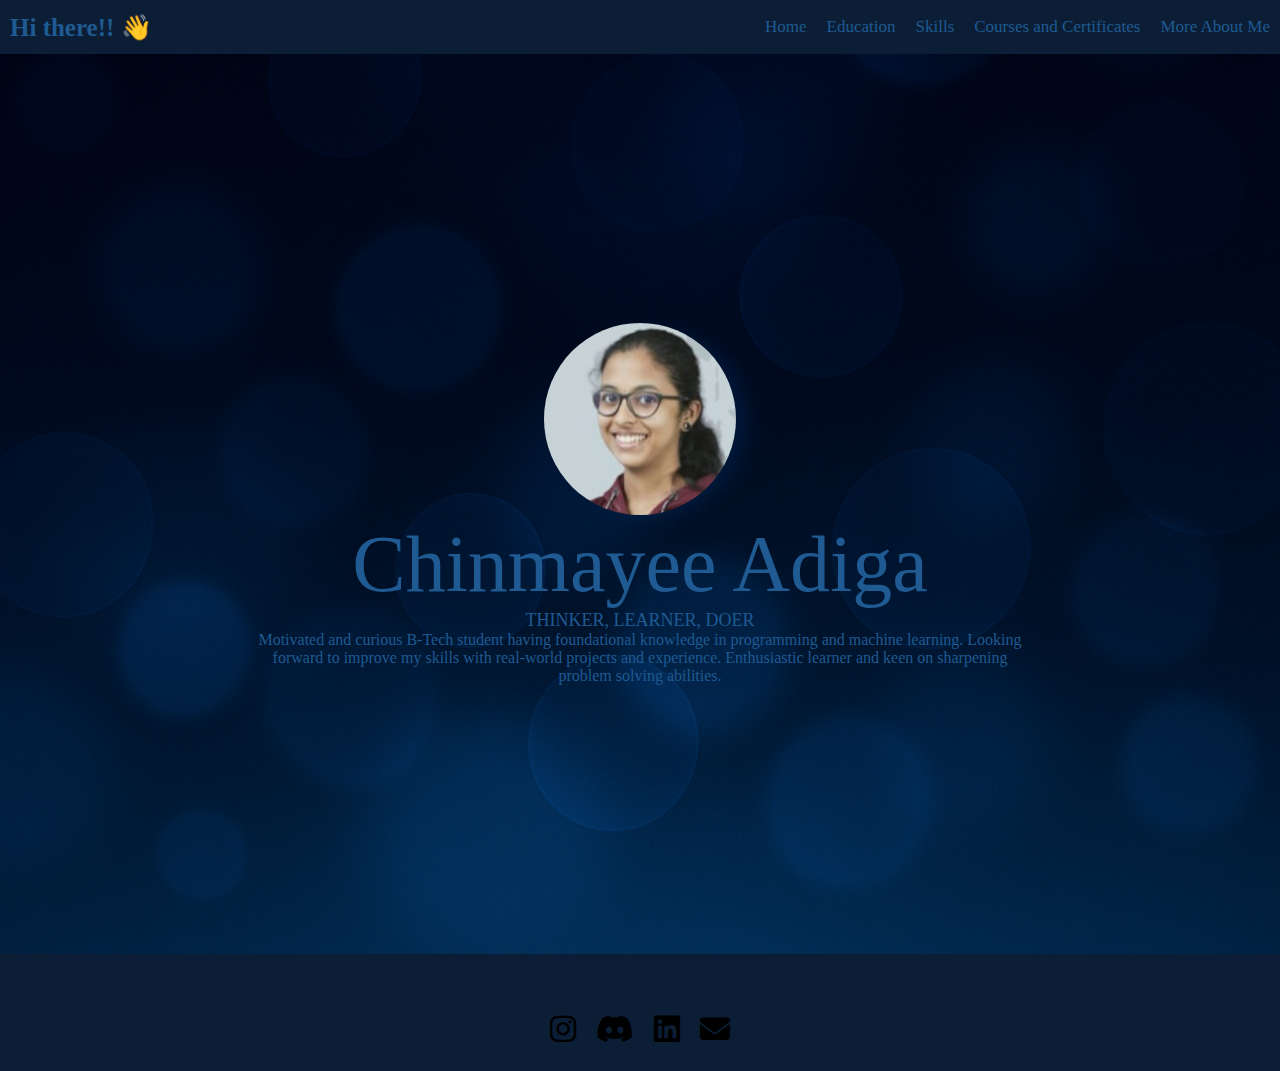
<file: index.html>
<!DOCTYPE html>
<html lang="en">
<head>
    <meta charset="UTF-8">
    <meta name="viewport" content="width=device-width, initial-scale=1.0">
    <title>Resume</title>
    <link rel="stylesheet" href="style.css">
    <link rel="stylesheet" href="https://cdnjs.cloudflare.com/ajax/libs/font-awesome/6.7.2/css/all.min.css">
</head>
<body>
    <div class="navbar">
            <p class="greet"><b>Hi there!! 👋</b></p>
            <div class="head"><a href="index.html">Home</a></div>
            <div class="head"><a href="Education.html">Education</a></div>
            <div class="head"><a href="Skills.html">Skills</a></div>
            <div class="head"><a href="C&C.html">Courses and Certificates</a></div>
            <div class="head"><a href="More.html">More About Me</a></div>
    </div>
    <div class="background">
        <div class="intro">
            <div class="profile"><img src="pp.jpg" alt="Profile picture"></div>
            <p class="name">Chinmayee Adiga</p>
            <p class="one-liner">THINKER, LEARNER, DOER</p>
            <p class="para">Motivated and curious B-Tech student having foundational knowledge in programming and machine learning. Looking forward to improve my skills with real-world projects and experience. Enthusiastic learner and keen on sharpening problem solving abilities. </p>
        </div>
    </div>
    <div class="contact">
        <div class="icon"><a href="https://www.instagram.com/chinmayeeadiga?igsh=MXEyNHhmenU0OGM1Zw=="><i class="fa-brands fa-instagram" style="color: #000000;"></i></a></div>
        <div class="icon"><a href="https://discord.com/users/997477960548364378"><i class="fa-brands fa-discord" style="color: #000000;"></i></a></div>
        <div class="icon"><a href="https://www.linkedin.com/in/chinmayee-adiga-66476a324?utm_source=share&utm_campaign=share_via&utm_content=profile&utm_medium=android_app"><i class="fa-brands fa-linkedin" style="color: #000000;"></i></a></div>
        <div class="icon"><a href="mailto:chinmayeeadiga.241cs118@nitk.edu.in"><i class="fa-solid fa-envelope" style="color: #000000;"></i></a></div>
    </div>
</body>
</html>
</file>
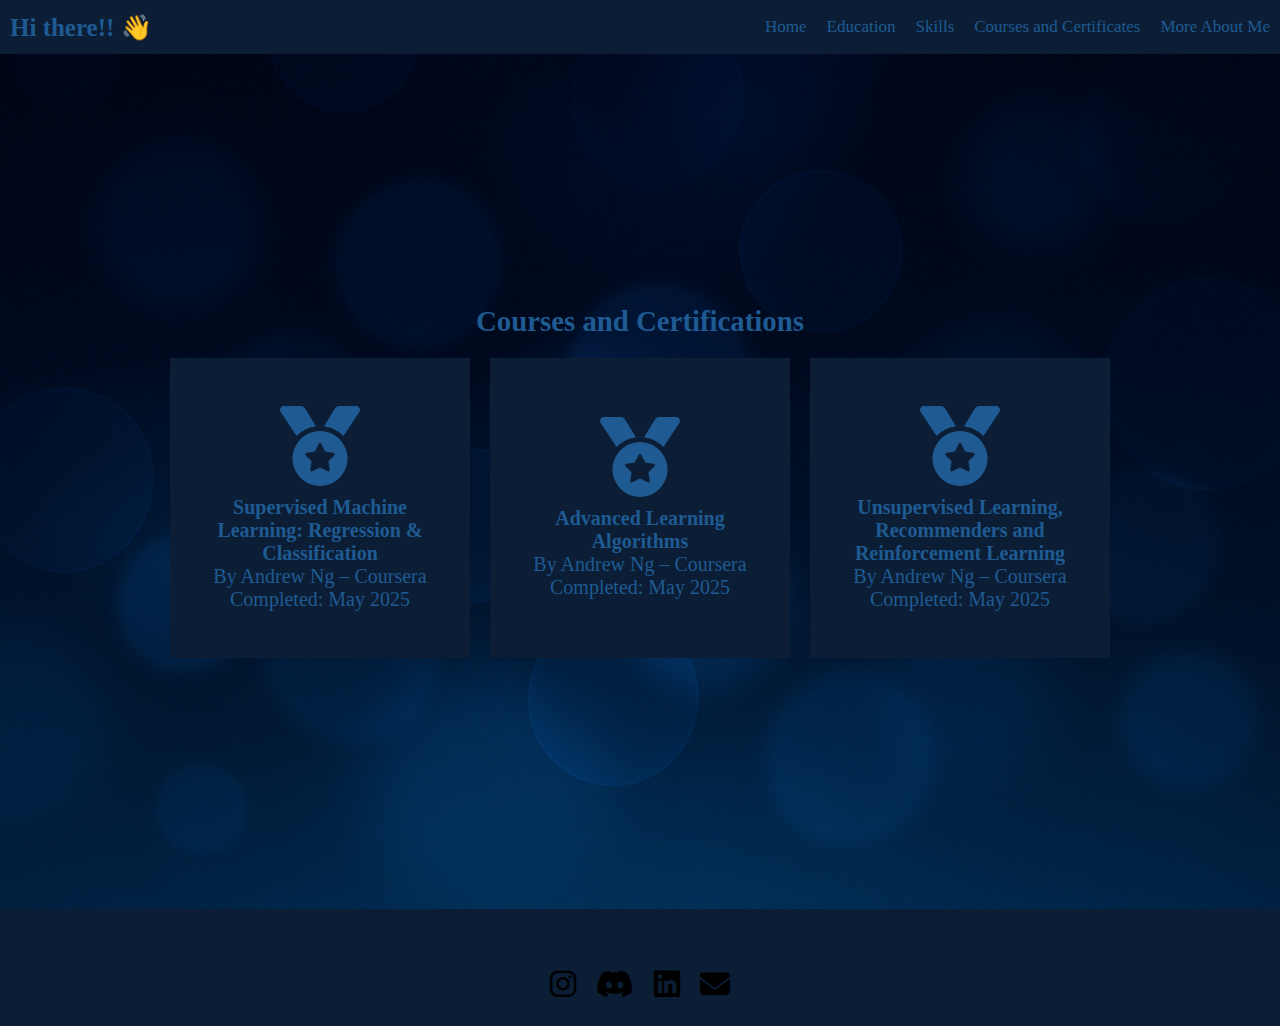
<file: C&C.html>
<!DOCTYPE html>
<html lang="en">
<head>
    <meta charset="UTF-8">
    <meta name="viewport" content="width=device-width, initial-scale=1.0">
    <title>Resume</title>
    <link rel="stylesheet" href="C&C.css">
    <link rel="stylesheet" href="https://cdnjs.cloudflare.com/ajax/libs/font-awesome/6.7.2/css/all.min.css">
</head>
<body>
    <div class="navbar">
            <p class="greet"><b>Hi there!! 👋</b></p>
            <div class="head"><a href="index.html">Home</a></div>
            <div class="head"><a href="Education.html">Education</a></div>
            <div class="head"><a href="Skills.html">Skills</a></div>
            <div class="head"><a href="C&C.html">Courses and Certificates</a></div>
            <div class="head"><a href="More.html">More About Me</a></div>
    </div>
    <div class="background">
  <h2>Courses and Certifications</h2>
  <div class="courses">
    <div class="certificates">
      <i class="fas fa-medal fa-4x"></i>
      <p><b>Supervised Machine Learning: Regression & Classification</b><p>
      <p>By Andrew Ng – Coursera</p>
      <p>Completed: May 2025</p>
    </div>
    <div class="certificates">
      <i class="fas fa-medal fa-4x"></i>
      <p><b>Advanced Learning Algorithms</b></p>
      <p>By Andrew Ng – Coursera</p>
      <p>Completed: May 2025</p>
    </div>
    <div class="certificates">
      <i class="fas fa-medal fa-4x"></i>
      <p><b>Unsupervised Learning, Recommenders and Reinforcement Learning</b></p>
      <p>By Andrew Ng – Coursera</p>
      <p>Completed: May 2025</p>
    </div>
  </div>
</div>

    <div class="contact">
        <div class="icon"><a href="https://www.instagram.com/chinmayeeadiga?igsh=MXEyNHhmenU0OGM1Zw=="><i class="fa-brands fa-instagram" style="color: #000000;"></i></a></div>
        <div class="icon"><a href="https://discord.com/users/997477960548364378"><i class="fa-brands fa-discord" style="color: #000000;"></i></a></div>
        <div class="icon"><a href="https://www.linkedin.com/in/chinmayee-adiga-66476a324?utm_source=share&utm_campaign=share_via&utm_content=profile&utm_medium=android_app"><i class="fa-brands fa-linkedin" style="color: #000000;"></i></a></div>
        <div class="icon"><a href="mailto:chinmayeeadiga.241cs118@nitk.edu.in"><i class="fa-solid fa-envelope" style="color: #000000;"></i></a></div>
    </div>
</body>
</html>
</file>
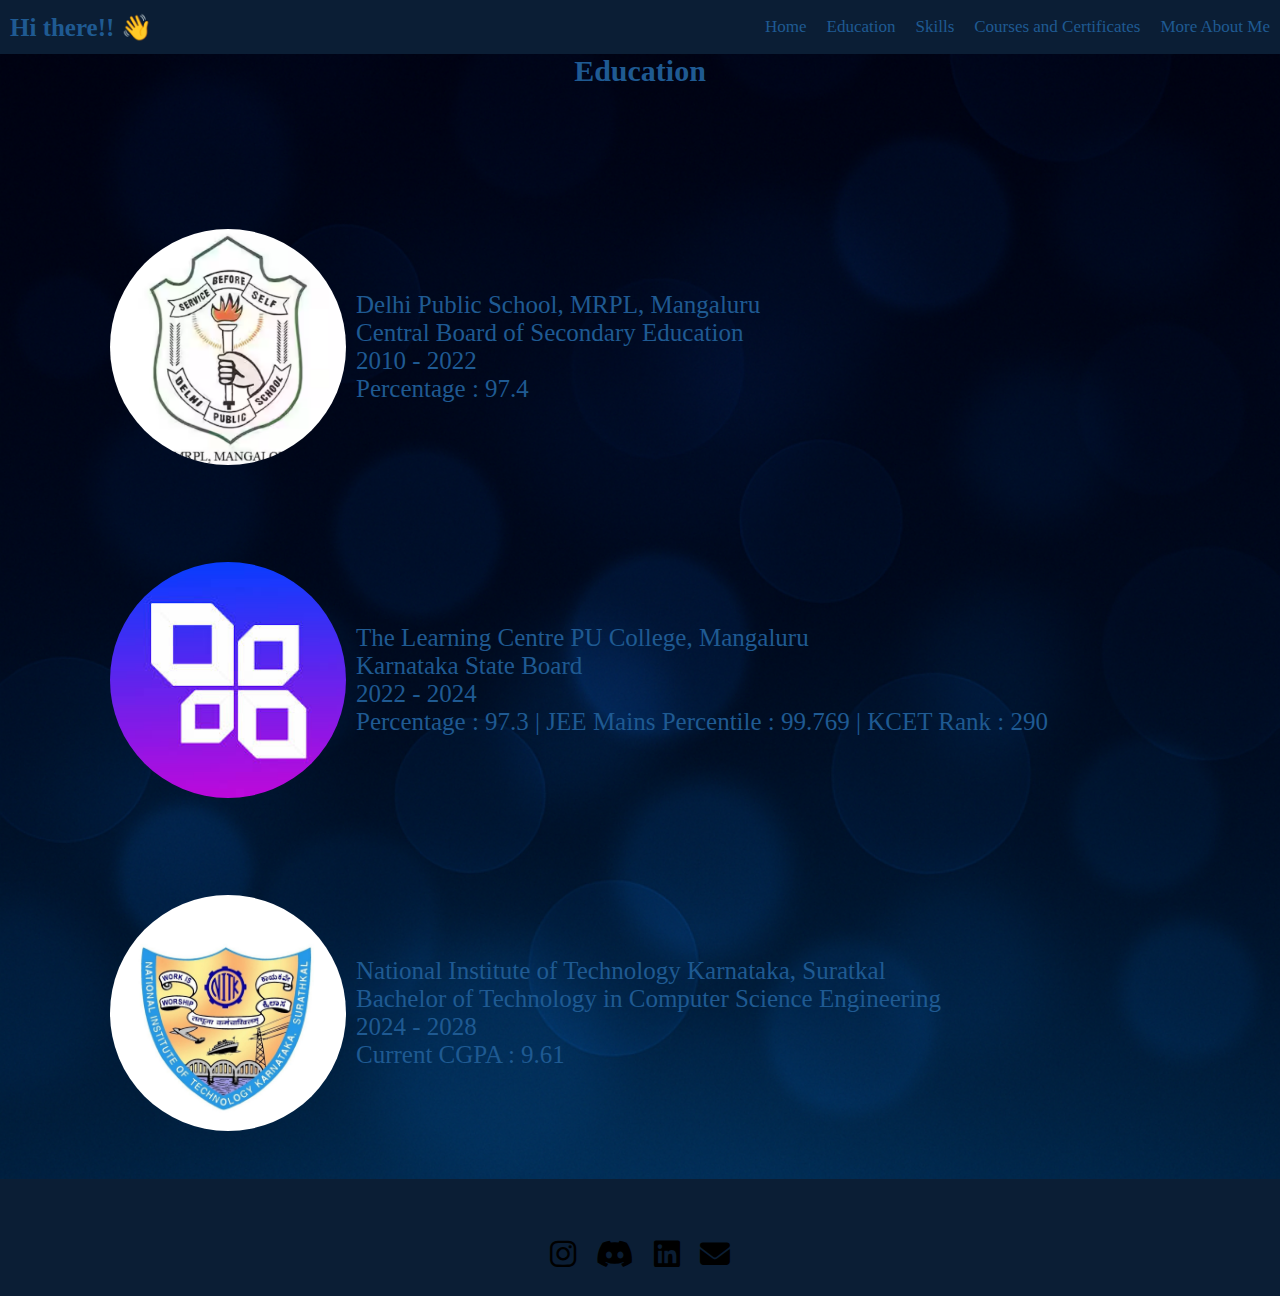
<file: Education.html>
<!DOCTYPE html>
<html lang="en">
<head>
    <meta charset="UTF-8">
    <meta name="viewport" content="width=device-width, initial-scale=1.0">
    <title>Resume</title>
    <link rel="stylesheet" href="edustyle.css">
    <link rel="stylesheet" href="https://cdnjs.cloudflare.com/ajax/libs/font-awesome/6.7.2/css/all.min.css">
</head>
<body>
    <div class="navbar">
        <p class="greet"><b>Hi there!! 👋</b></p>
        <div class="head"><a href="index.html">Home</a></div>
        <div class="head"><a href="Education.html">Education</a></div>
        <div  class="head"><a href="Skills.html">Skills</a></div>
        <div class="head"><a href="C&C.html">Courses and Certificates</a></div>
        <div class="head"><a href="More.html">More About Me</a></div>
    </div>
    <div class="background">
        <p class="heading"><b>Education</b></p>
        <div class="school">
            <img src="dps.png" class="logo"/>
            <p class="details">Delhi Public School, MRPL, Mangaluru<br>
            Central Board of Secondary Education<br>
            2010 - 2022<br>
            Percentage : 97.4</p>
        </div>
        <div class="school">
            <img src="cfal.jpeg" class="logo"/>
            <p class="details">The Learning Centre PU College, Mangaluru<br>
            Karnataka State Board<br>
            2022 - 2024<br>
            Percentage : 97.3 | JEE Mains Percentile : 99.769 | KCET Rank : 290</p>
        </div>
        <div class="school" >
            <img src="nitk.jpg" class="logo"/>
            <p class="details">National Institute of Technology Karnataka, Suratkal<br>
            Bachelor of Technology in Computer Science Engineering<br>
            2024 - 2028<br>
            Current CGPA : 9.61</P>
        </div>
    </div>
    <div class="contact">
        <div class="icon"><a href="https://www.instagram.com/chinmayeeadiga?igsh=MXEyNHhmenU0OGM1Zw=="><i class="fa-brands fa-instagram" style="color: #000000;"></i></a></div>
        <div class="icon"><a href="https://discord.com/users/997477960548364378"><i class="fa-brands fa-discord" style="color: #000000;"></i></a></div>
        <div class="icon"><a href="https://www.linkedin.com/in/chinmayee-adiga-66476a324?utm_source=share&utm_campaign=share_via&utm_content=profile&utm_medium=android_app"><i class="fa-brands fa-linkedin" style="color: #000000;"></i></a></div>
        <div class="icon"><a href="mailto:chinmayeeadiga.241cs118@nitk.edu.in"><i class="fa-solid fa-envelope" style="color: #000000;"></i></a></div>
    </div>
</body>
</html>
</file>
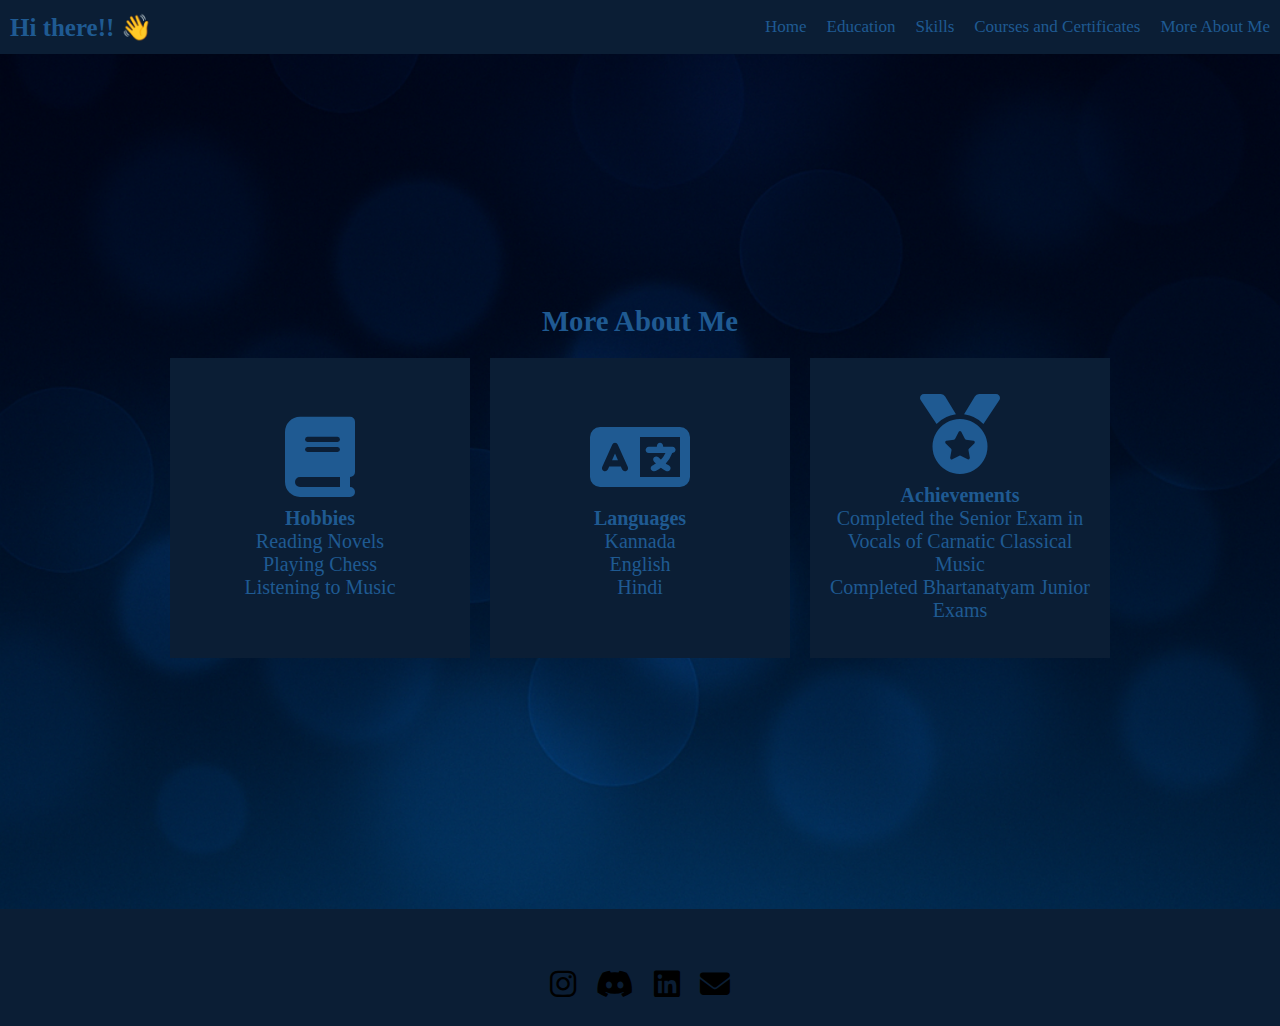
<file: More.html>
<!DOCTYPE html>
<html lang="en">
<head>
    <meta charset="UTF-8">
    <meta name="viewport" content="width=device-width, initial-scale=1.0">
    <title>Resume</title>
    <link rel="stylesheet" href="more.css">
    <link rel="stylesheet" href="https://cdnjs.cloudflare.com/ajax/libs/font-awesome/6.7.2/css/all.min.css">
</head>
<body>
    <div class="navbar">
            <p class="greet"><b>Hi there!! 👋</b></p>
            <div class="head"><a href="index.html">Home</a></div>
            <div class="head"><a href="Education.html">Education</a></div>
            <div class="head"><a href="Skills.html">Skills</a></div>
            <div class="head"><a href="C&C.html">Courses and Certificates</a></div>
            <div class="head"><a href="More.html">More About Me</a></div>
    </div>
    <div class="background">
  <h1>More About Me</h1>
  <div class="section">
    <div class="blocks">
      <i class="fa-solid fa-book fa-4x"></i>
      <p><b>Hobbies</b><p>
      <p>Reading Novels</p>
      <p>Playing Chess</p>
      <P>Listening to Music</P>
    </div>
    <div class="blocks">
      <i class="fa-solid fa-language fa-4x"></i>
      <p><b>Languages</b></p>
      <p>Kannada</p>
      <p>English</p>
      <p>Hindi</p>
    </div>
    <div class="blocks">
      <i class="fas fa-medal fa-4x"></i>
      <p><b>Achievements</b></p>
      <p>Completed the Senior Exam in Vocals of Carnatic Classical Music</p>
      <p>Completed Bhartanatyam Junior Exams </p>
    </div>
  </div>
</div>

    <div class="contact">
        <div class="icon"><a href="https://www.instagram.com/chinmayeeadiga?igsh=MXEyNHhmenU0OGM1Zw=="><i class="fa-brands fa-instagram" style="color: #000000;"></i></a></div>
        <div class="icon"><a href="https://discord.com/users/997477960548364378"><i class="fa-brands fa-discord" style="color: #000000;"></i></a></div>
        <div class="icon"><a href="https://www.linkedin.com/in/chinmayee-adiga-66476a324?utm_source=share&utm_campaign=share_via&utm_content=profile&utm_medium=android_app"><i class="fa-brands fa-linkedin" style="color: #000000;"></i></a></div>
        <div class="icon"><a href="mailto:chinmayeeadiga.241cs118@nitk.edu.in"><i class="fa-solid fa-envelope" style="color: #000000;"></i></a></div>
    </div>
</body>
</html>
</file>
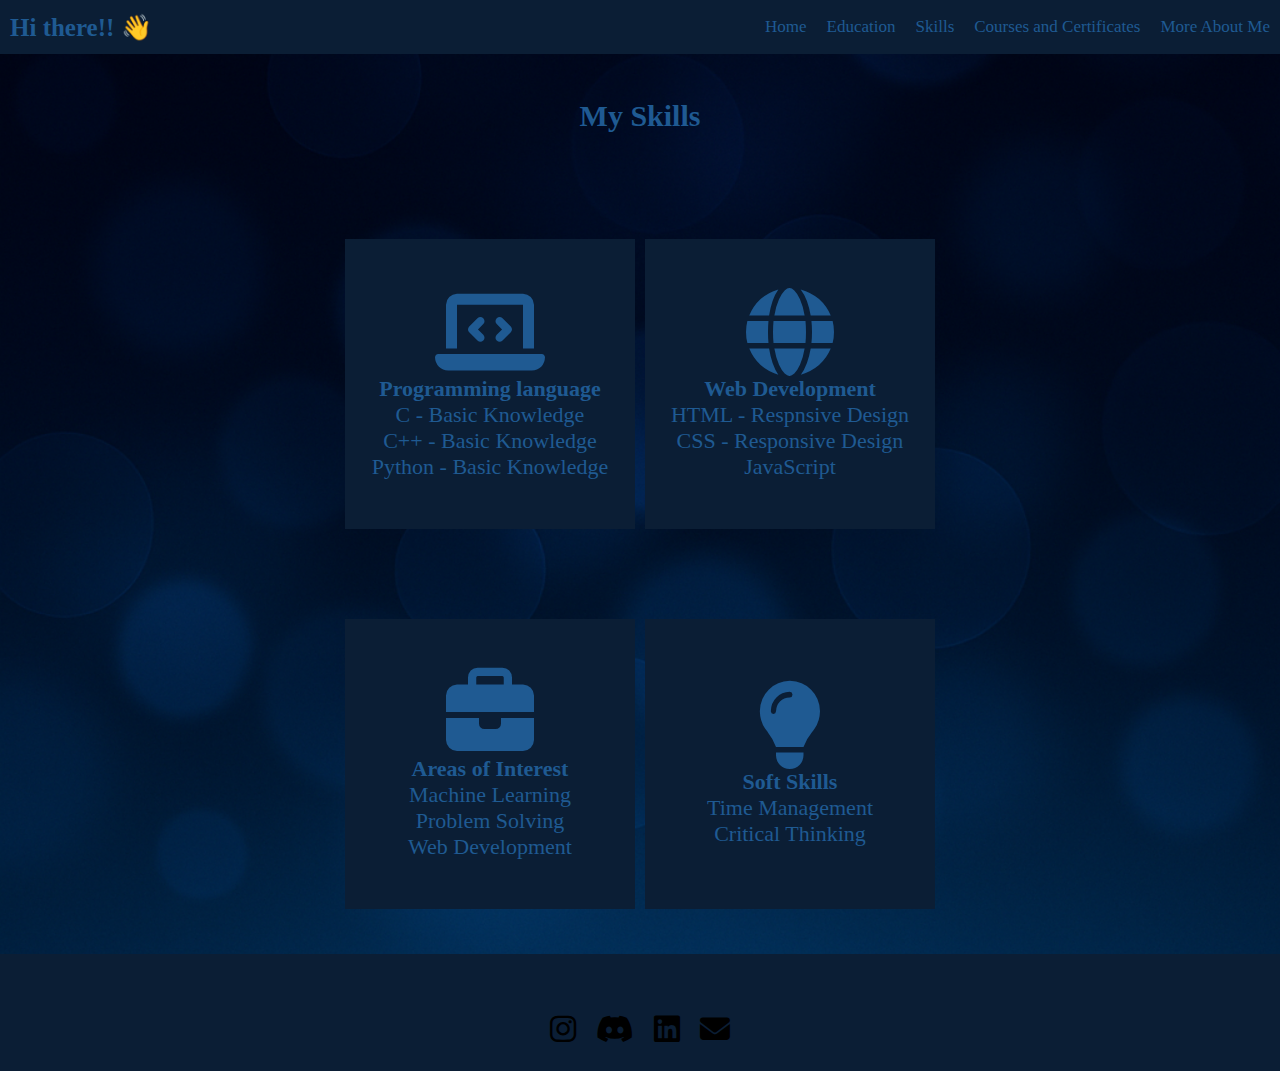
<file: Skills.html>
<!DOCTYPE html>
<html lang="en">
<head>
    <meta charset="UTF-8">
    <meta name="viewport" content="width=device-width, initial-scale=1.0">
    <title>Resume</title>
    <link rel="stylesheet" href="skills.css">
    <link rel="stylesheet" href="https://cdnjs.cloudflare.com/ajax/libs/font-awesome/6.7.2/css/all.min.css">
</head>
<body>
    <div class="navbar">
            <p class="greet"><b>Hi there!! 👋</b></p>
            <div class="head"><a href="index.html">Home</a></div>
            <div class="head"><a href="Education.html">Education</a></div>
            <div class="head"><a href="Skills.html">Skills</a></div>
            <div class="head"><a href="C&C.html">Courses and Certificates</a></div>
            <div class="head"><a href="More.html">More About Me</a></div>
    </div>
    <div class="background">
        <p class="heading"><b>My Skills</b></p>
        <div class="line1">
            <div class="language"><i class="fa-solid fa-laptop-code fa-4x"></i>
                <p><b>Programming language</b></p>
                <ul type="none">
                    <li>C  -  Basic Knowledge</li>
                    <li>C++  -  Basic Knowledge</li>
                    <li>Python  -  Basic Knowledge</li>
                </ul>
            </div>
            <div class="webdev"><i  class="fa-solid fa-globe fa-4x"></i>
                <p><b>Web Development</b></p>
                <ul type="none">
                    <li>HTML  -  Respnsive Design</li>
                    <li>CSS  -  Responsive Design</li>
                    <li>JavaScript</li>
                </ul>
            </div>
        </div>
        <div class="line2">
            <div class="tools"><i class="fa-solid fa-briefcase fa-4x"></i>
                <p><b>Areas of Interest</b></p>
                <ul type="none">
                    <li>Machine Learning</li>
                    <li>Problem Solving</li>
                    <li>Web Development</li>
                </ul>
            </div>
            <div class="softskills"><i class="fa-solid fa-lightbulb fa-4x"></i>
                <p><b>Soft Skills</b></p>
                <ul type="none">
                    <li>Time Management</li>
                    <li>Critical Thinking </li>
                </ul>
            </div>
        </div>
    </div>
    <div class="contact">
        <div class="icon"><a href="https://www.instagram.com/chinmayeeadiga?igsh=MXEyNHhmenU0OGM1Zw=="><i class="fa-brands fa-instagram" style="color: #000000;"></i></a></div>
        <div class="icon"><a href="https://discord.com/users/997477960548364378"><i class="fa-brands fa-discord" style="color: #000000;"></i></a></div>
        <div class="icon"><a href="https://www.linkedin.com/in/chinmayee-adiga-66476a324?utm_source=share&utm_campaign=share_via&utm_content=profile&utm_medium=android_app"><i class="fa-brands fa-linkedin" style="color: #000000;"></i></a></div>
        <div class="icon"><a href="mailto:chinmayeeadiga.241cs118@nitk.edu.in"><i class="fa-solid fa-envelope" style="color: #000000;"></i></a></div>
    </div>
</body>
</html>
</file>
<file: style.css>
* {
    margin: 0;
    padding: 0;
    box-sizing: border-box;
}

.background {
    margin: 0;
    width: 100%;
    height: 100vh;
    background-image: url("bg.png");
    background-position: bottom;
    background-size: cover;
    display: grid;
    align-items: center;
}

.intro {
    justify-content: center;
    align-items: center;
    color: 	#1F5A92;
    text-align: center;
}


img {
    border-radius: 50%;
    width: 15%;
    height: auto;
}

.name {
    font-family: cursive;
    font-size: 80px;
}

.one-liner {
    font-family: cursive;
    font-size: large;
}

.contact {
    width: 100%;
    height: 13vh;
    background-color: 	#0B1E35;
    text-align: center;
    justify-content: center;
    align-items: center;
    display: flex;


}

.icon {
    padding: 10px;
    height: 20px;
    font-size: 30px;
}

.navbar {
    display: flex;
    height: 6vh;
    width: 100%;
    align-items: center;
    justify-content: flex-end;
    background-color: #0b1e35;
}

.head {
    display: flex;
    text-align: center;
    padding-right: 10px;
    padding-left: 10px ;
    height: 100%;
    font-size: 17px;
    align-items: center;
}

a {
  text-decoration: none;  
  color: #1F5A92 ;
  align-items: center;
          
}

.head:hover {
    background-color: #040A17 ;
    border: white;
}

.greet {
    margin-right: auto;
    padding-left: 10px;
    color: #1F5A92;
    font-size: 25px;
}

.para {
    padding-left: 250px;
    padding-right: 250px;
}

@media screen and (max-width: 700px) {
  .greet {
    font-size: 95%;
  }

  .head {
    font-size: 95%;
    padding-right: 7px;
    padding-left: 7px ;
  }

  .para {
    padding-left: 100px;
    padding-right: 100px;
}
}

@media  screen and (max-width: 500px){
    .greet {
        font-size: 80%;
    }

    .head {
        font-size: 85%;
        padding-right: 5px;
        padding-left: 5px ;
    }
}

@media screen and (max-width: 444px){
     .greet {
        font-size: 70%;
    }

    .head {
        font-size: 75%;
        padding-right: 4px;
    padding-left: 4px ;
    }

    .name {
    font-size: 60px;
}
}
</file>
<file: C&C.css>
* {
    margin: 0;
    padding: 0;
    box-sizing: border-box;
}

.background {
    margin: 0;
    width: 100%;
    height: 95vh;
    background-image: url("bg.png");
    background-position: bottom;
    background-size: cover;
    text-align: center;
    display: flex;
    flex-direction: column;
    justify-content: center;
    
}

.background h2 {
  font-size: 1.8rem;
  margin-bottom: 20px;
  color: #1F5A92;
}

.courses {
  display: flex;
  justify-content: center;
  gap: 20px;
}

.certificates {
  background-color: #0b1e35;
  padding: 20px;
  width: 300px;
  height: 300px;
  color: #1F5A92;
  text-align: center;
  font-size: 20px;
  display: flex;
  flex-direction: column;
  align-items: center;
  justify-content: center;
}

.certificates i {
  margin-bottom: 10px;
}


.contact {
    width: 100%;
    height: 13vh;
    background-color: 	#0B1E35;
    text-align: center;
    justify-content: center;
    align-items: center;
    display: flex;


}

.icon {
    padding: 10px;
    height: 20px;
    font-size: 30px;
}

.navbar {
    display: flex;
    height: 6vh;
    width: 100%;
    align-items: center;
    justify-content: flex-end;
    background-color: #0b1e35;
}

.head {
    display: flex;
    text-align: center;
    padding-right: 10px;
    padding-left: 10px ;
    height: 100%;
    font-size: 17px;
    align-items: center;
}

a {
  text-decoration: none;  
  color: #1F5A92 ;
  align-items: center;
          
}

.head:hover {
    background-color: #040A17 ;
    border: white;
}

.greet {
    margin-right: auto;
    padding-left: 10px;
    color: #1F5A92;
    font-size: 25px;
}

@media screen and (max-width: 700px) {
  .greet {
    font-size: 95%;
  }

  .head {
    font-size: 95%;
    padding-right: 7px;
    padding-left: 7px ;
  }

}

@media  screen and (max-width: 500px){
    .greet {
        font-size: 80%;
    }

    .head {
        font-size: 85%;
        padding-right: 5px;
        padding-left: 5px ;
    }
}

@media screen and (max-width: 444px){
     .greet {
        font-size: 70%;
    }

    .head {
        font-size: 75%;
        padding-right: 4px;
    padding-left: 4px ;
    }
}

@media screen and (max-width: 672px) {
    .certificates {
        font-size: 17px;
    }
    
}

@media screen and (max-width: 470px) {
    .certificates {
        font-size: 10px;
        width: 150px;
        height: 150px;
    }

    .courses {
        display: flex;
        flex-direction: column;
        align-items: center;
    }
    
    .background {
        height: 85vh;
    }
}
</file>
<file: edustyle.css>
* {
    margin: 0;
    padding: 0;
    box-sizing: border-box;
}

.background {
    margin: 0;
    width: 100%;
    height: 125vh;
    background-image: url("bg.png");
    background-position: bottom;
    background-size: cover;
    display: grid;
}


.contact {
    width: 100%;
    height: 13vh;
    background-color: 	#0B1E35;
    text-align: center;
    justify-content: center;
    align-items: center;
    display: flex;


}

.icon {
    padding: 10px;
    height: 20px;
    font-size: 30px;
    
}

.navbar {
    display: flex;
    height: 6vh;
    width: 100%;
    align-items: center;
    justify-content: flex-end;
    background-color: #0b1e35;
}

.head {
    display: flex;
    padding-right: 10px;
    padding-left: 10px ;
    height: 100%;
    font-size: 17px;
    align-items: center;
}

a {
  text-decoration: none;  
  color: #1F5A92 ;
  align-items: center;
          
}

.head:hover {
    background-color: #040A17 ;
    border: white;
}

.greet {
    margin-right: auto;
    padding-left: 10px;
    color: #1F5A92;
    font-size: 25px;
}

.para {
    padding-left: 250px;
    padding-right: 250px;
}

.heading {
    color: #1F5A92;
    font-size: 30px;
    text-align: center;
    height: 50px;
}

.logo {
    display: flex;
    align-items: center;
    width: 20vw;
    height: 20vw;
    border-radius: 50%;
    padding: 10px;    
}

.details {
    color: #1F5A92;
    display: flex;
    align-items: center;
    font-size: 25px;
}

.school {
    display: flex;
    align-items: center;
    padding-left: 100px;
    padding-right: 100px;
}

@media screen and (max-width: 700px) {
  .greet {
    font-size: 95%;
  }

  .head {
    font-size: 95%;
    padding-right: 7px;
    padding-left: 7px ;
  }

}

@media  screen and (max-width: 500px){
    .greet {
        font-size: 80%;
    }

    .head {
        font-size: 85%;
        padding-right: 5px;
        padding-left: 5px ;
    }

    .school {
        padding-left: 20px;
        padding-right: 20px;
    }

    .background {
        height: 100vh;
    }
}

@media screen and (max-width: 444px){
     .greet {
        font-size: 70%;
    }

    .head {
        font-size: 75%;
        padding-right: 4px;
        padding-left: 4px ;
    }

    .school {
        padding-left: 5px;
        padding-right: 5px;
    }
}

@media screen and (max-width: 570px) {
    .details {
        font-size: 22px;
    }
}
</file>
<file: more.css>
* {
    margin: 0;
    padding: 0;
    box-sizing: border-box;
}

.background {
    margin: 0;
    width: 100%;
    height: 95vh;
    background-image: url("bg.png");
    background-position: bottom;
    background-size: cover;
    text-align: center;
    display: flex;
    flex-direction: column;
    justify-content: center;
    
}

.background h1 {
  font-size: 1.8rem;
  margin-bottom: 20px;
  color: #1F5A92;
}

.section {
  display: flex;
  justify-content: center;
  gap: 20px;
}

.blocks {
  background-color: #0b1e35;
  padding: 20px;
  width: 300px;
  height: 300px;
  color: #1F5A92;
  text-align: center;
  font-size: 20px;
  display: flex;
  flex-direction: column;
  align-items: center;
  justify-content: center;
}

.blocks i {
  margin-bottom: 10px;
}


.contact {
    width: 100%;
    height: 13vh;
    background-color: 	#0B1E35;
    text-align: center;
    justify-content: center;
    align-items: center;
    display: flex;


}

.icon {
    padding: 10px;
    height: 20px;
    font-size: 30px;
}

.navbar {
    display: flex;
    height: 6vh;
    width: 100%;
    align-items: center;
    justify-content: flex-end;
    background-color: #0b1e35;
}

.head {
    display: flex;
    text-align: center;
    padding-right: 10px;
    padding-left: 10px ;
    height: 100%;
    font-size: 17px;
    align-items: center;
}

a {
  text-decoration: none;  
  color: #1F5A92 ;
  align-items: center;
          
}

.head:hover {
    background-color: #040A17 ;
    border: white;
}

.greet {
    margin-right: auto;
    padding-left: 10px;
    color: #1F5A92;
    font-size: 25px;
}

@media screen and (max-width: 700px) {
  .greet {
    font-size: 95%;
  }

  .head {
    font-size: 95%;
    padding-right: 7px;
    padding-left: 7px ;
  }

}

@media  screen and (max-width: 500px){
    .greet {
        font-size: 80%;
    }

    .head {
        font-size: 85%;
        padding-right: 5px;
        padding-left: 5px ;
    }
}

@media screen and (max-width: 444px){
     .greet {
        font-size: 70%;
    }

    .head {
        font-size: 75%;
        padding-right: 4px;
    padding-left: 4px ;
    }
}

@media screen and (max-width: 672px) {
    .blocks {
        font-size: 17px;
    }
    
}

@media screen and (max-width: 470px) {
    .blocks {
        font-size: 10px;
        width: 150px;
        height: 150px;
    }

    .section {
        display: flex;
        flex-direction: column;
        align-items: center;
    }
    
    .background {
        height: 85vh;
    }
}
</file>
<file: skills.css>
* {
    margin: 0;
    padding: 0;
    box-sizing: border-box;
}

.background {
    margin: 0;
    width: 100%;
    height: 100vh;
    background-image: url("bg.png");
    background-position: bottom;
    background-size: cover;
    display: grid;
    align-items: center;
}

.contact {
    width: 100%;
    height: 13vh;
    background-color: 	#0B1E35;
    text-align: center;
    justify-content: center;
    align-items: center;
    display: flex;


}

.icon {
    padding: 10px;
    height: 20px;
    font-size: 30px;
}

.navbar {
    display: flex;
    height: 6vh;
    width: 100%;
    align-items: center;
    justify-content: flex-end;
    background-color: #0b1e35;
}

.head {
    display: flex;
    text-align: center;
    padding-right: 10px;
    padding-left: 10px ;
    height: 100%;
    font-size: 17px;
    align-items: center;
}

a {
  text-decoration: none;  
  color: #1F5A92 ;
  align-items: center;
          
}

.head:hover {
    background-color: #040A17 ;
    border: white;
}

.greet {
    margin-right: auto;
    padding-left: 10px;
    color: #1F5A92;
    font-size: 25px;
}

.line1, .line2 {
    display: flex;
    justify-content: center;
    gap: 10px;
}

.language, .webdev, .tools, .softskills {
    display: flex;
    flex-direction: column;
    height: 290px;
    width: 290px;
    background-color: #0B1E35;
    align-items: center;
    justify-content: center;
    text-align: center;
    color: #1F5A92;
    font-size: 22px;
}

.heading {
    color: #1F5A92;
    font-size: 30px;
    text-align: center;
    height: 50px;
}


@media screen and (max-width: 700px) {
  .greet {
    font-size: 95%;
  }

  .head {
    font-size: 95%;
    padding-right: 7px;
    padding-left: 7px ;
  }

}

@media  screen and (max-width: 500px){
    .greet {
        font-size: 80%;
    }

    .head {
        font-size: 85%;
        padding-right: 5px;
        padding-left: 5px ;
    }

    .background {
        height: 85vh;
    }
}

@media screen and (max-width: 444px){
     .greet {
        font-size: 70%;
    }

    .head {
        font-size: 75%;
        padding-right: 4px;
    padding-left: 4px ;
    }

}

@media screen and (max-width: 615px) {

    .language, .tools, .softskills, .webdev{
        height: 250px;
        width: 250px;
    }
}

@media screen and (max-width: 530px) {
     .language, .tools, .softskills, .webdev{
        height: 200px;
        width: 200px;
        font-size: 17px;
    }    
}

@media screen and (max-width: 430px) {
     .language, .tools, .softskills, .webdev{
        height: 150px;
        width: 150px;
        font-size: 13px;
    }    
}
</file>
